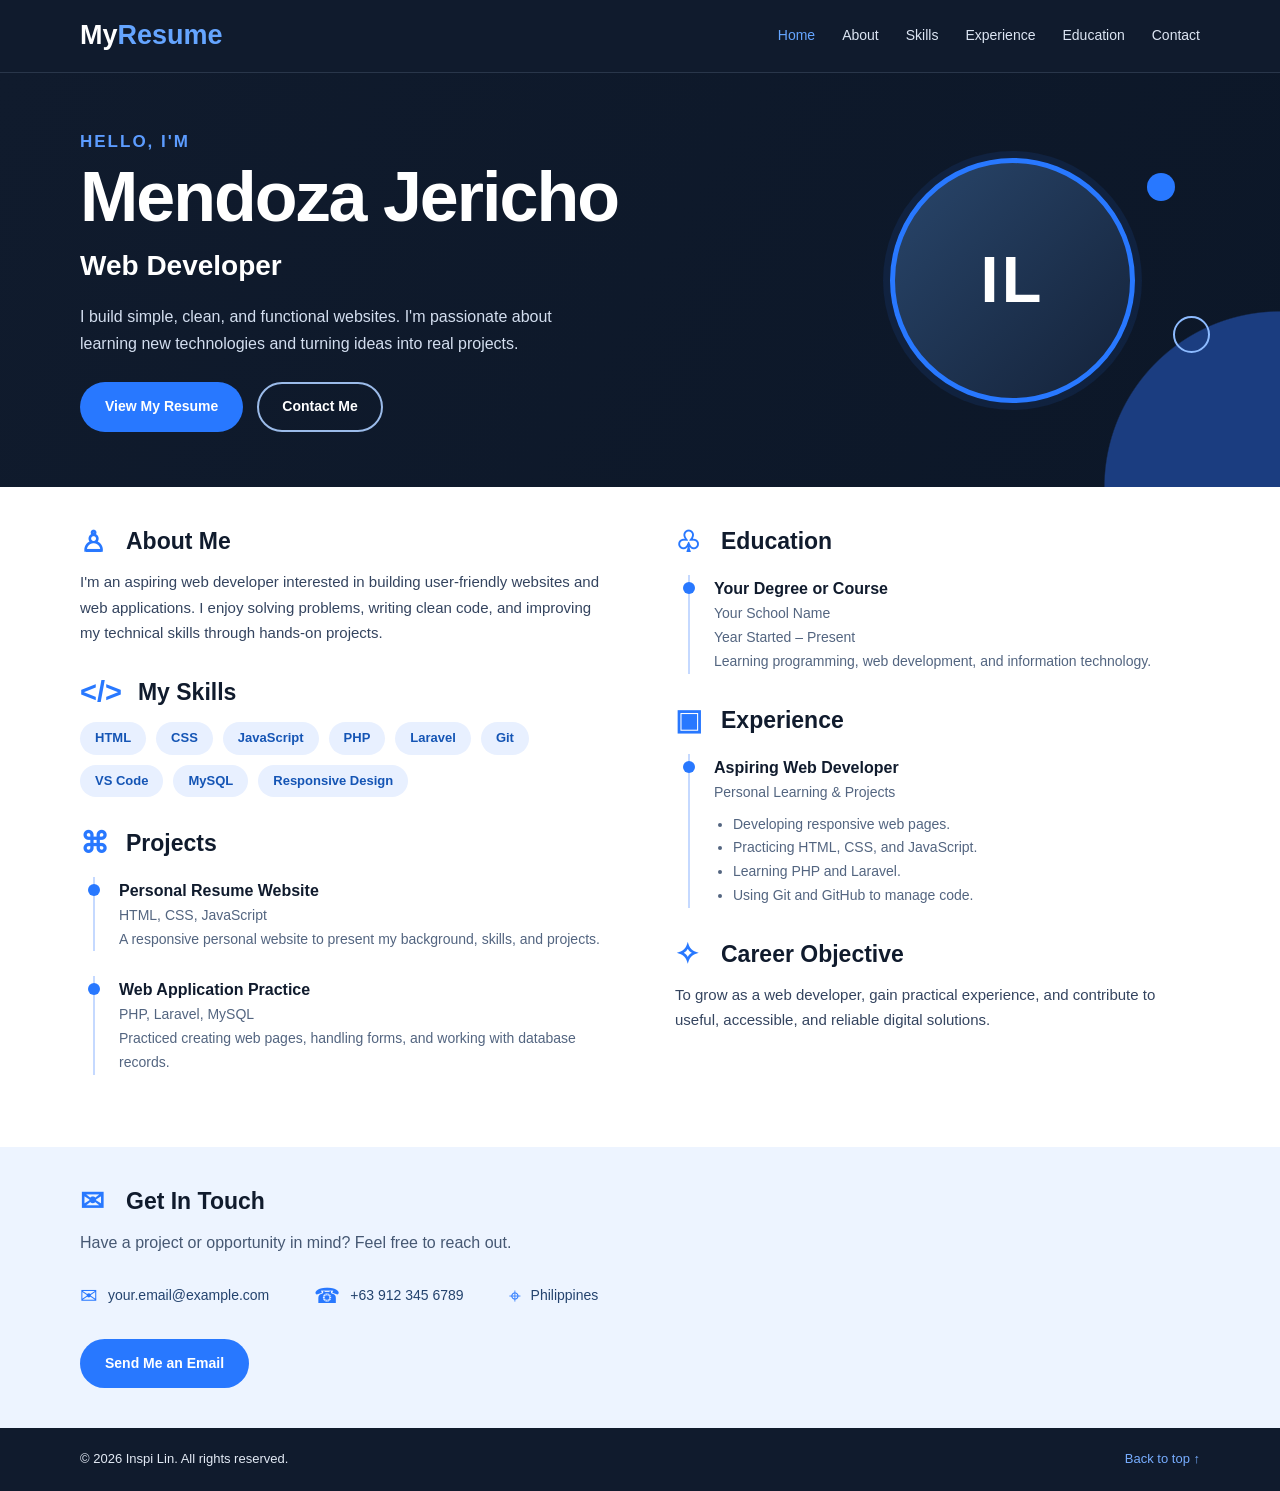
<file: index.html>
<!DOCTYPE html>
<html lang="en">
<head>
  <meta charset="UTF-8">
  <meta name="viewport" content="width=device-width, initial-scale=1.0">
  <meta name="description" content="Personal resume and portfolio website.">
  <title>My Resume | Mendoza</title>
  <link rel="stylesheet" href="style.css">
  <script src="script.js" defer></script>
</head>
<body>
  <header class="navbar">
    <div class="container nav-content">
      <a class="logo" href="#home">My<span>Resume</span></a>
      <button class="menu-toggle" id="menuToggle" aria-label="Toggle navigation" aria-expanded="false">☰</button>
      <nav id="navMenu" aria-label="Main navigation">
        <a class="nav-link active" href="#home">Home</a>
        <a class="nav-link" href="#about">About</a>
        <a class="nav-link" href="#skills">Skills</a>
        <a class="nav-link" href="#experience">Experience</a>
        <a class="nav-link" href="#education">Education</a>
        <a class="nav-link" href="#contact">Contact</a>
      </nav>
    </div>
  </header>

  <main>
    <section class="hero" id="home">
      <div class="container hero-content">
        <div class="hero-text">
          <p class="eyebrow">HELLO, I'M</p>
          <h1>Mendoza Jericho</h1>
          <h2>Web Developer</h2>
          <p class="hero-description">I build simple, clean, and functional websites. I'm passionate about learning new technologies and turning ideas into real projects.</p>
          <div class="hero-buttons">
            <a href="#about" class="btn btn-primary">View My Resume</a>
            <a href="#contact" class="btn btn-outline">Contact Me</a>
          </div>
        </div>
        <div class="profile-area" aria-label="Profile initials IL">
          <div class="profile-circle">IL</div>
          <span class="decor decor-one"></span>
          <span class="decor decor-two"></span>
        </div>
      </div>
    </section>

    <section class="resume-section">
      <div class="container resume-grid">
        <div class="column">
          <section class="resume-item" id="about">
            <div class="section-heading"><span class="section-icon">♙</span><h2>About Me</h2></div>
            <p>I'm an aspiring web developer interested in building user-friendly websites and web applications. I enjoy solving problems, writing clean code, and improving my technical skills through hands-on projects.</p>
          </section>

          <section class="resume-item" id="skills">
            <div class="section-heading"><span class="section-icon">&lt;/&gt;</span><h2>My Skills</h2></div>
            <div class="skill-list">
              <span>HTML</span><span>CSS</span><span>JavaScript</span><span>PHP</span><span>Laravel</span><span>Git</span><span>VS Code</span><span>MySQL</span><span>Responsive Design</span>
            </div>
          </section>

          <section class="resume-item" id="projects">
            <div class="section-heading"><span class="section-icon">⌘</span><h2>Projects</h2></div>
            <article class="timeline-entry">
              <h3>Personal Resume Website</h3>
              <p class="muted">HTML, CSS, JavaScript</p>
              <p>A responsive personal website to present my background, skills, and projects.</p>
            </article>
            <article class="timeline-entry">
              <h3>Web Application Practice</h3>
              <p class="muted">PHP, Laravel, MySQL</p>
              <p>Practiced creating web pages, handling forms, and working with database records.</p>
            </article>
          </section>
        </div>

        <div class="column">
          <section class="resume-item" id="education">
            <div class="section-heading"><span class="section-icon">♧</span><h2>Education</h2></div>
            <article class="timeline-entry">
              <h3>Your Degree or Course</h3>
              <p class="muted">Your School Name</p>
              <p>Year Started – Present</p>
              <p>Learning programming, web development, and information technology.</p>
            </article>
          </section>

          <section class="resume-item" id="experience">
            <div class="section-heading"><span class="section-icon">▣</span><h2>Experience</h2></div>
            <article class="timeline-entry">
              <h3>Aspiring Web Developer</h3>
              <p class="muted">Personal Learning &amp; Projects</p>
              <ul>
                <li>Developing responsive web pages.</li>
                <li>Practicing HTML, CSS, and JavaScript.</li>
                <li>Learning PHP and Laravel.</li>
                <li>Using Git and GitHub to manage code.</li>
              </ul>
            </article>
          </section>

          <section class="resume-item">
            <div class="section-heading"><span class="section-icon">✧</span><h2>Career Objective</h2></div>
            <p>To grow as a web developer, gain practical experience, and contribute to useful, accessible, and reliable digital solutions.</p>
          </section>
        </div>
      </div>
    </section>

    <section class="contact-section" id="contact">
      <div class="container">
        <div class="section-heading"><span class="section-icon">✉</span><h2>Get In Touch</h2></div>
        <p class="contact-intro">Have a project or opportunity in mind? Feel free to reach out.</p>
        <div class="contact-grid">
          <a href="mailto:your.email@example.com"><span>✉</span>your.email@example.com</a>
          <a href="tel:+639123456789"><span>☎</span>+63 912 345 6789</a>
          <p><span>⌖</span>Philippines</p>
        </div>
        <a href="mailto:your.email@example.com" class="btn btn-primary">Send Me an Email</a>
      </div>
    </section>
  </main>

  <footer class="footer">
    <div class="container footer-content">
      <p>&copy; <span id="currentYear"></span> Inspi Lin. All rights reserved.</p>
      <a href="#home">Back to top ↑</a>
    </div>
  </footer>
</body>
</html>
</file>
<file: style.css>
/* Base */
:root {
  --navy: #101b2d;
  --navy-light: #192941;
  --blue: #2878ff;
  --blue-light: #e8f0ff;
  --white: #fff;
  --text: #17243b;
  --muted: #64748b;
  --background: #f8faff;
}
* { margin: 0; padding: 0; box-sizing: border-box; }
html { scroll-behavior: smooth; scroll-padding-top: 88px; }
body { font-family: Arial, Helvetica, sans-serif; background: var(--background); color: var(--text); line-height: 1.7; }
a { color: inherit; text-decoration: none; }
.container { width: min(1120px, 90%); margin: 0 auto; }

/* Navigation */
.navbar { position: sticky; top: 0; z-index: 100; background: var(--navy); border-bottom: 1px solid #29364a; }
.nav-content { min-height: 72px; display: flex; align-items: center; justify-content: space-between; gap: 24px; }
.logo { color: var(--white); font-size: 27px; font-weight: 800; white-space: nowrap; }
.logo span { color: #65a5ff; }
nav { display: flex; align-items: center; gap: 27px; }
.nav-link { color: #dce5f3; font-size: 14px; transition: color .2s; }
.nav-link:hover, .nav-link.active { color: #65a5ff; }
.menu-toggle { display: none; color: white; background: transparent; border: 1px solid #52627a; border-radius: 6px; font-size: 23px; padding: 2px 10px; cursor: pointer; }

/* Hero */
.hero { overflow: hidden; color: var(--white); background: radial-gradient(circle at 100% 100%, #1b3d80 0, #1b3d80 13%, transparent 13.1%), linear-gradient(120deg, #101b2d, #0c1728); }
.hero-content { min-height: 400px; display: flex; justify-content: space-between; align-items: center; gap: 60px; padding: 55px 0; }
.hero-text { max-width: 590px; }
.eyebrow { color: #5c9cff; font-size: 17px; font-weight: 700; letter-spacing: 2px; }
.hero h1 { font-size: clamp(44px, 6vw, 70px); line-height: 1.15; letter-spacing: -2px; }
.hero h2 { margin-top: 5px; font-size: 28px; font-weight: 600; }
.hero-description { margin-top: 13px; max-width: 520px; color: #d3deef; font-size: 16px; }
.hero-buttons { display: flex; flex-wrap: wrap; gap: 14px; margin-top: 25px; }
.btn { display: inline-flex; justify-content: center; align-items: center; padding: 11px 23px; border: 2px solid transparent; border-radius: 30px; font-size: 14px; font-weight: 700; transition: transform .2s, background .2s; }
.btn:hover { transform: translateY(-2px); }
.btn-primary { color: white; background: var(--blue); }
.btn-primary:hover { background: #1262e8; }
.btn-outline { color: white; border-color: #9bbbe9; background: transparent; }
.btn-outline:hover { background: #243750; }
.profile-area { position: relative; flex-shrink: 0; margin-right: 65px; }
.profile-circle { width: 245px; height: 245px; display: grid; place-items: center; border: 5px solid var(--blue); border-radius: 50%; color: white; background: linear-gradient(135deg, #29466b, #142239); box-shadow: 0 0 0 7px rgb(40 120 255 / 10%); font-size: 65px; font-weight: 800; letter-spacing: 3px; }
.decor { position: absolute; display: block; border-radius: 50%; }
.decor-one { top: 15px; right: -40px; width: 28px; height: 28px; background: var(--blue); }
.decor-two { right: -75px; bottom: 50px; width: 37px; height: 37px; border: 2px solid #8dbbff; }

/* Resume content */
.resume-section { padding: 40px 0; background: var(--white); }
.resume-grid { display: grid; grid-template-columns: 1fr 1fr; gap: 70px; }
.resume-item { margin-bottom: 32px; scroll-margin-top: 95px; }
.section-heading { display: flex; align-items: center; gap: 16px; margin-bottom: 12px; }
.section-heading h2 { color: var(--navy); font-size: 23px; line-height: 1.3; }
.section-icon { min-width: 30px; color: var(--blue); font-size: 29px; font-weight: 700; line-height: 1; }
.resume-item > p { color: #34445f; font-size: 15px; }
.skill-list { display: flex; flex-wrap: wrap; gap: 10px; margin-top: 15px; }
.skill-list span { padding: 5px 15px; border-radius: 30px; color: #1555b5; background: var(--blue-light); font-size: 13px; font-weight: 600; transition: background .2s, transform .2s; }
.skill-list span:hover { background: #d4e4ff; transform: translateY(-2px); }
.timeline-entry { position: relative; margin: 18px 0 25px 13px; padding: 0 0 0 24px; border-left: 2px solid #c5d9ff; }
.timeline-entry::before { position: absolute; top: 7px; left: -7px; width: 12px; height: 12px; border-radius: 50%; background: var(--blue); content: ""; }
.timeline-entry h3 { color: var(--navy); font-size: 16px; }
.timeline-entry p, .timeline-entry li { color: #536580; font-size: 14px; }
.timeline-entry ul { padding-left: 19px; margin-top: 8px; }
.muted { color: var(--muted); }

/* Contact and footer */
.contact-section { padding: 40px 0; background: #edf4ff; }
.contact-intro { color: #465873; margin-bottom: 22px; }
.contact-grid { display: flex; flex-wrap: wrap; gap: 22px 45px; margin-bottom: 25px; }
.contact-grid a, .contact-grid p { display: flex; align-items: center; gap: 10px; color: #24436e; font-size: 14px; overflow-wrap: anywhere; }
.contact-grid span { color: var(--blue); font-size: 21px; }
.footer { padding: 20px 0; color: #e3eaf5; background: var(--navy); font-size: 13px; }
.footer-content { display: flex; justify-content: space-between; align-items: center; gap: 15px; }
.footer a { color: #77adff; }
.footer a:hover { color: white; }

/* Responsive layout */
@media (max-width: 850px) {
  .nav-content { flex-wrap: wrap; padding: 12px 0; }
  .menu-toggle { display: block; }
  nav { display: none; flex-basis: 100%; flex-direction: column; align-items: stretch; gap: 0; padding-bottom: 5px; }
  nav.open { display: flex; }
  .nav-link { padding: 10px 5px; }
  .hero-content { gap: 25px; }
  .profile-area { margin-right: 15px; }
  .profile-circle { width: 190px; height: 190px; font-size: 50px; }
  .resume-grid { gap: 35px; }
}
@media (max-width: 600px) {
  .hero-content { flex-direction: column-reverse; align-items: flex-start; gap: 30px; padding: 35px 0 45px; }
  .profile-area { align-self: center; margin: 0; }
  .profile-circle { width: 155px; height: 155px; font-size: 42px; }
  .hero h1 { font-size: 45px; }
  .hero h2 { font-size: 23px; }
  .hero-description { font-size: 15px; }
  .hero-buttons { align-items: stretch; }
  .btn { padding: 10px 17px; font-size: 13px; }
  .resume-grid { grid-template-columns: 1fr; gap: 0; }
  .resume-section { padding: 32px 0 10px; }
  .section-heading h2 { font-size: 21px; }
  .contact-grid { flex-direction: column; gap: 14px; }
  .footer-content { flex-direction: column; text-align: center; }
}
</file>
